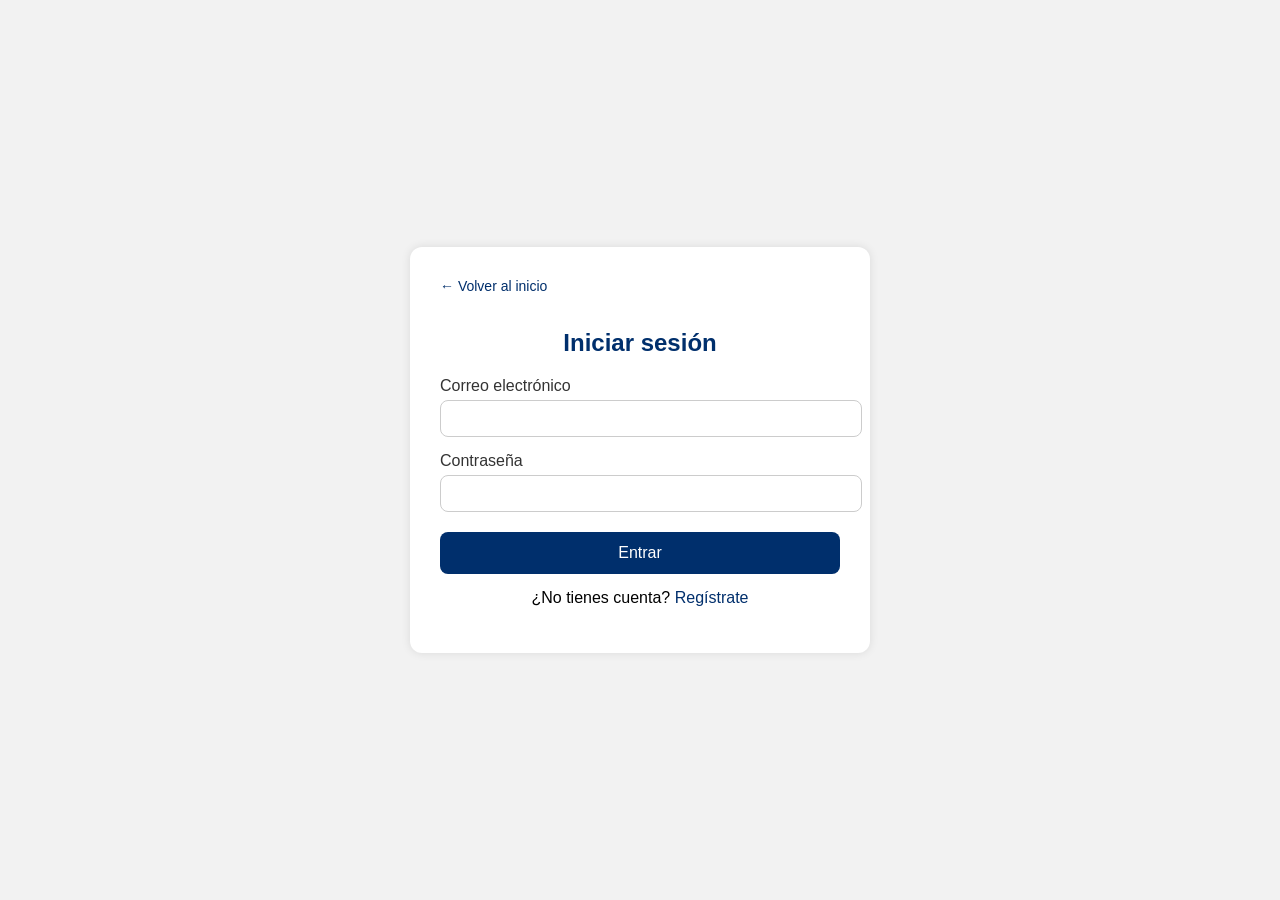
<file: login.html>
<!DOCTYPE html>
<html lang="es">
<head>
  <meta charset="UTF-8">
  <meta name="viewport" content="width=device-width, initial-scale=1.0">
  <title>Iniciar sesión - WorkiFive</title>
  <link rel="stylesheet" href="login.css">
</head>
<body>
  <div class="login-container">
    
    <a href="index.html" class="volver-btn">← Volver al inicio</a>

    <h2>Iniciar sesión</h2>
    <form action="#" method="POST">
      <label for="email">Correo electrónico</label>
      <input type="email" id="email" name="email" required>

      <label for="password">Contraseña</label>
      <input type="password" id="password" name="password" required>

      <button type="submit">Entrar</button>
      <p class="registro">¿No tienes cuenta? <a href="registro.html">Regístrate</a></p>
    </form>
  </div>
</body>
</html>
</file>
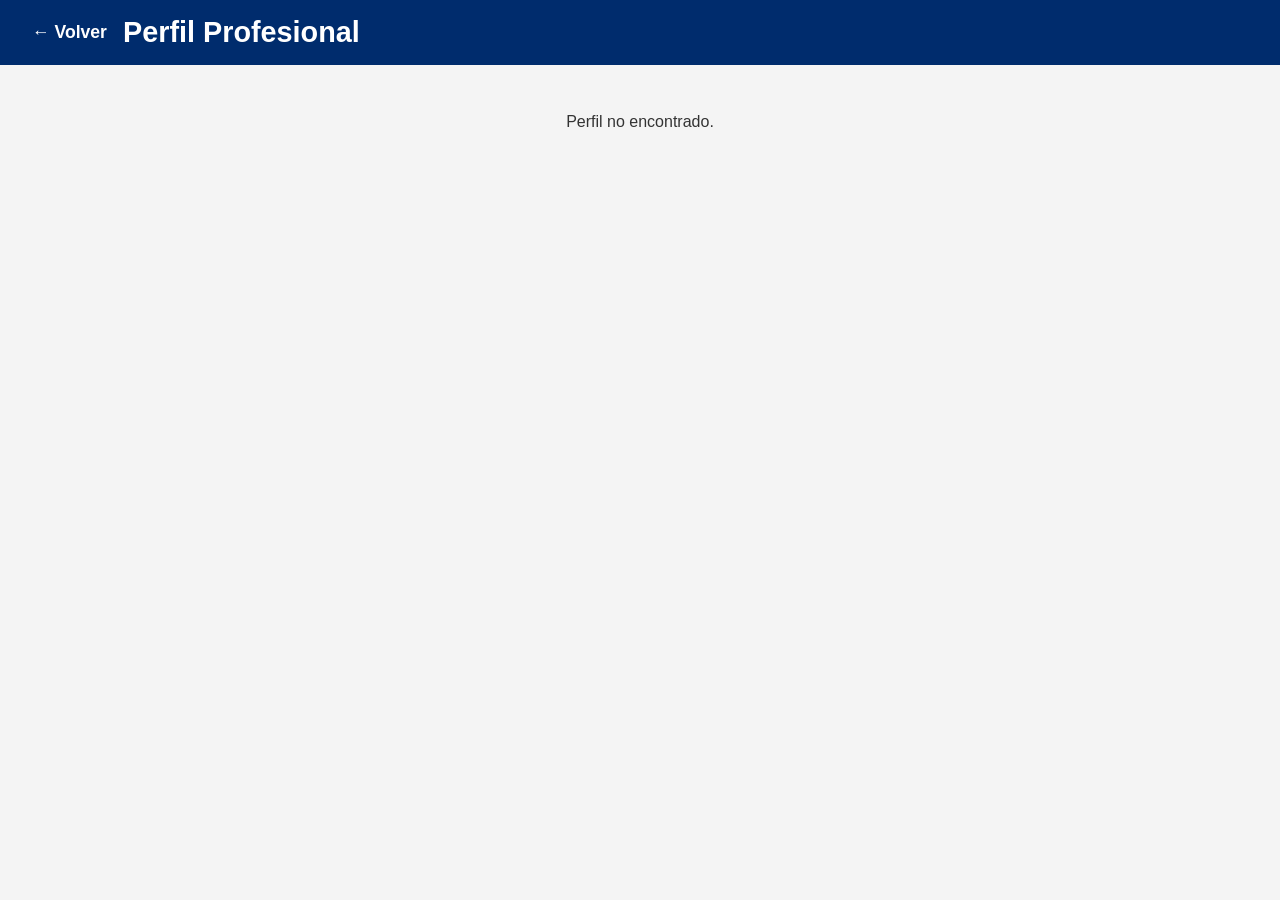
<file: perfil-publico.html>
<!DOCTYPE html>
<html lang="es">
<head>
  <meta charset="UTF-8" />
  <meta name="viewport" content="width=device-width, initial-scale=1.0"/>
  <title>Perfil Profesional</title>
  <link rel="stylesheet" href="perfil-publico.css" />
</head>
<body>
  <header>
    <a href="index.html">← Volver</a>
    <h1>Perfil Profesional</h1>
  </header>

  <main id="perfilContainer"></main>

  <script>
    const nombre = new URLSearchParams(window.location.search).get('nombre');
    const trabajos = JSON.parse(localStorage.getItem("trabajos") || "[]");
    const usuario = trabajos.find(t => t.nombre === nombre);

    if (usuario) {
      document.getElementById("perfilContainer").innerHTML = `
        <div class="perfil-box">
          <img src="${usuario.foto}" class="avatar-grande" alt="${usuario.nombre}">
          <h2>${usuario.nombre}</h2>
          <p><strong>Oficio:</strong> ${usuario.oficio}</p>
          <p><strong>Descripción:</strong> ${usuario.descripcion}</p>
          <p><strong>Ubicación:</strong> ${usuario.ubicacion}</p>
          <a href="${usuario.contacto}" target="_blank" class="btn-contactar">Contactar por WhatsApp</a>
        </div>
      `;
    } else {
      document.getElementById("perfilContainer").innerHTML = "<p>Perfil no encontrado.</p>";
    }
  </script>
</body>
</html>
</file>
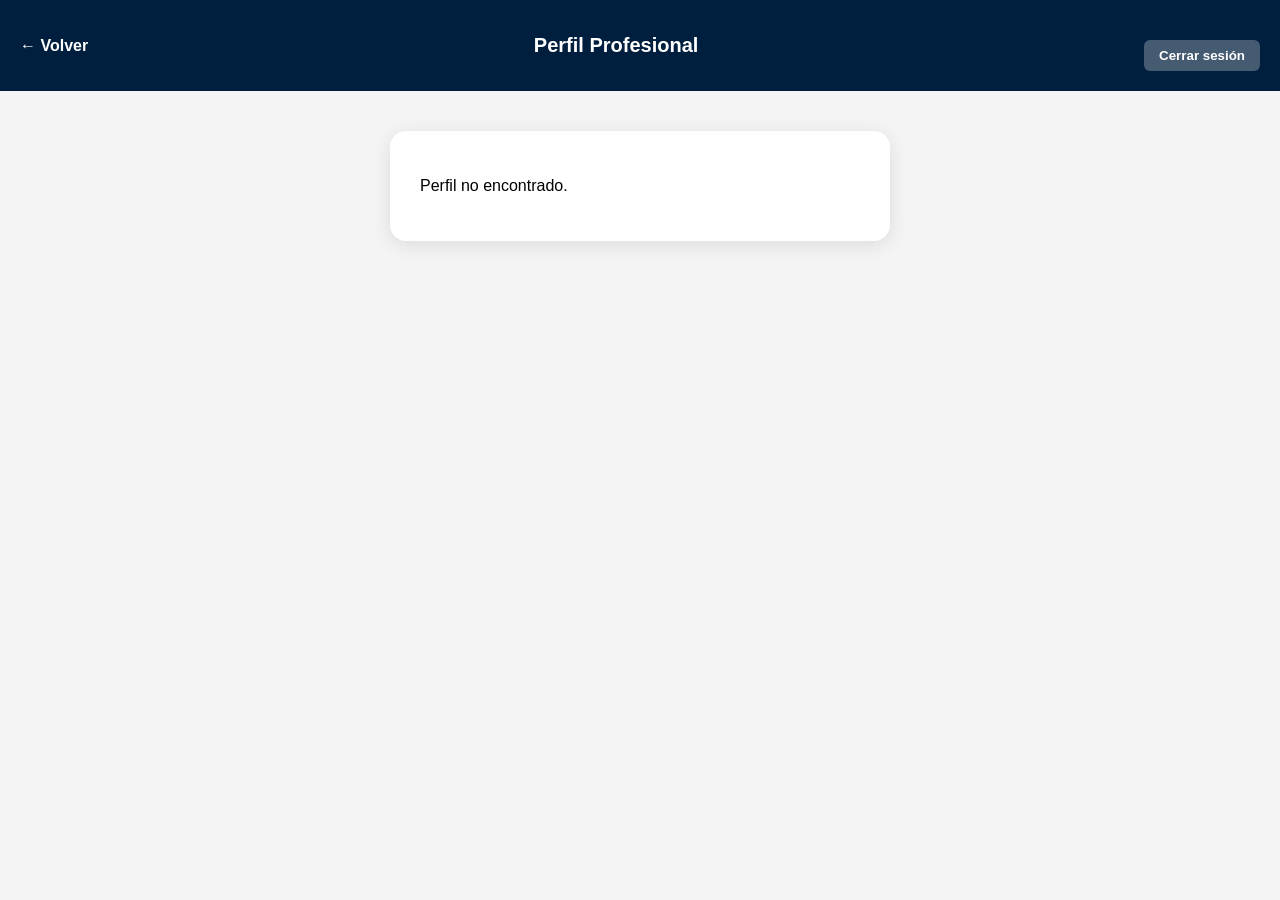
<file: perfil.html>
<!DOCTYPE html>
<html lang="es">
<head>
  <meta charset="UTF-8" />
  <meta name="viewport" content="width=device-width, initial-scale=1.0"/>
  <title>Perfil Profesional</title>
  <style>
    * {
      box-sizing: border-box;
    }

    body {
      font-family: 'Segoe UI', sans-serif;
      margin: 0;
      padding: 0;
      background: #f4f4f4;
    }

    header {
  background-color: #001f3f;
  color: white;
  padding: 20px;
  display: flex;
  align-items: center;
  justify-content: space-between;
  flex-wrap: wrap;
}

header a {
  color: white;
  text-decoration: none;
  font-weight: bold;
}

header h1 {
  flex-grow: 1;
  text-align: center;
  font-size: 20px;
  margin: 10px 0;
}

.logout-btn {
  background: #ffffff44;
  border: none;
  color: white;
  padding: 8px 15px;
  border-radius: 6px;
  cursor: pointer;
  font-weight: bold;
}

.logout-btn:hover {
  background: #ffffff66;
}


    main {
      display: flex;
      justify-content: center;
      margin-top: 40px;
    }

    .card {
      background: white;
      padding: 30px;
      width: 90%;
      max-width: 500px;
      box-shadow: 0 4px 20px rgba(0,0,0,0.1);
      border-radius: 16px;
    }

    h2 {
      text-align: center;
      margin-top: 0;
    }

    .info p {
      margin: 10px 0;
      font-size: 16px;
    }

    .info strong {
      color: #333;
    }

    button {
      background-color: #4CAF50;
      color: white;
      border: none;
      padding: 10px 15px;
      border-radius: 6px;
      cursor: pointer;
      margin-top: 20px;
    }

    button:hover {
      background-color: #45a049;
    }

    #trabajoFormContainer {
      margin-top: 20px;
    }

    input[type="text"], textarea {
      width: 100%;
      padding: 10px;
      margin-top: 10px;
      border: 1px solid #ccc;
      border-radius: 6px;
      resize: none;
    }

    .trabajo {
      background: #f9f9f9;
      padding: 15px;
      border-radius: 10px;
      margin-top: 15px;
      border: 1px solid #ddd;
    }

    .trabajo h3 {
      margin: 0 0 10px;
    }
  </style>
</head>
<body>

  <header>
    <a href="index.html">← Volver</a>
    <h1>Perfil Profesional</h1>
    <button class="logout-btn" onclick="cerrarSesion()">Cerrar sesión</button>
  </header>

  <main>
    <div class="card" id="perfilContainer">
      <!-- Contenido dinámico -->
    </div>
  </main>

  <script>
    const urlParams = new URLSearchParams(window.location.search);
    const nombre = urlParams.get('nombre');
    const usuario = JSON.parse(localStorage.getItem('usuario'));

    function cerrarSesion() {
      localStorage.removeItem('usuario');
      setTimeout(() => {
        window.location.href = 'index.html';
      }, 100); // pequeño retardo para asegurar que se borre
    }

    function mostrarFormularioTrabajo() {
      document.getElementById('trabajoFormContainer').style.display = 'block';
    }

    function publicarTrabajo() {
      const titulo = document.getElementById('trabajoTitulo').value;
      const descripcion = document.getElementById('trabajoDescripcion').value;

      if (titulo && descripcion) {
        const trabajos = JSON.parse(localStorage.getItem('trabajos') || '[]');
        trabajos.push({
          nombre: usuario.nombre,
          titulo,
          descripcion
        });

        localStorage.setItem('trabajos', JSON.stringify(trabajos));
        document.getElementById('trabajoTitulo').value = '';
        document.getElementById('trabajoDescripcion').value = '';
        document.getElementById('trabajoFormContainer').style.display = 'none';

        mostrarTrabajos(usuario.nombre);
      } else {
        alert('Por favor completa todos los campos');
      }
    }

    function mostrarTrabajos(nombre) {
      const trabajos = JSON.parse(localStorage.getItem('trabajos') || '[]');
      const contenedor = document.getElementById('trabajosContainer');
      contenedor.innerHTML = '';

      trabajos.filter(t => t.nombre === nombre).forEach(trabajo => {
        const div = document.createElement('div');
        div.className = 'trabajo';
        div.innerHTML = `
          <h3>${trabajo.titulo}</h3>
          <p>${trabajo.descripcion}</p>
        `;
        contenedor.appendChild(div);
      });
    }

    // Renderizar perfil
    if (usuario && usuario.nombre === nombre) {
      const contenedor = document.getElementById('perfilContainer');

      contenedor.innerHTML = `
        <h2>${usuario.nombre}</h2>
        <div class="info">
          <p><strong>Oficio:</strong> ${usuario.oficio}</p>
          <p><strong>Descripción:</strong> ${usuario.descripcion}</p>
          <p><strong>Ubicación:</strong> ${usuario.ubicacion}</p>
        </div>

        ${usuario.perfil === 'freelancer' ? `
          <button onclick="mostrarFormularioTrabajo()">Publicar trabajo</button>
          <div id="trabajoFormContainer" style="display:none;">
            <h3>Nuevo Trabajo</h3>
            <input type="text" id="trabajoTitulo" placeholder="Título del trabajo" required>
            <textarea id="trabajoDescripcion" placeholder="Descripción del trabajo" required></textarea>
            <button onclick="publicarTrabajo()">Publicar</button>
          </div>
          <h3 style="margin-top:30px;">Mis trabajos publicados</h3>
          <div id="trabajosContainer"></div>
        ` : ''}
      `;

      mostrarTrabajos(usuario.nombre);
    } else {
      document.getElementById('perfilContainer').innerHTML = "<p>Perfil no encontrado.</p>";
    }
  </script>
</body>
</html>
</file>
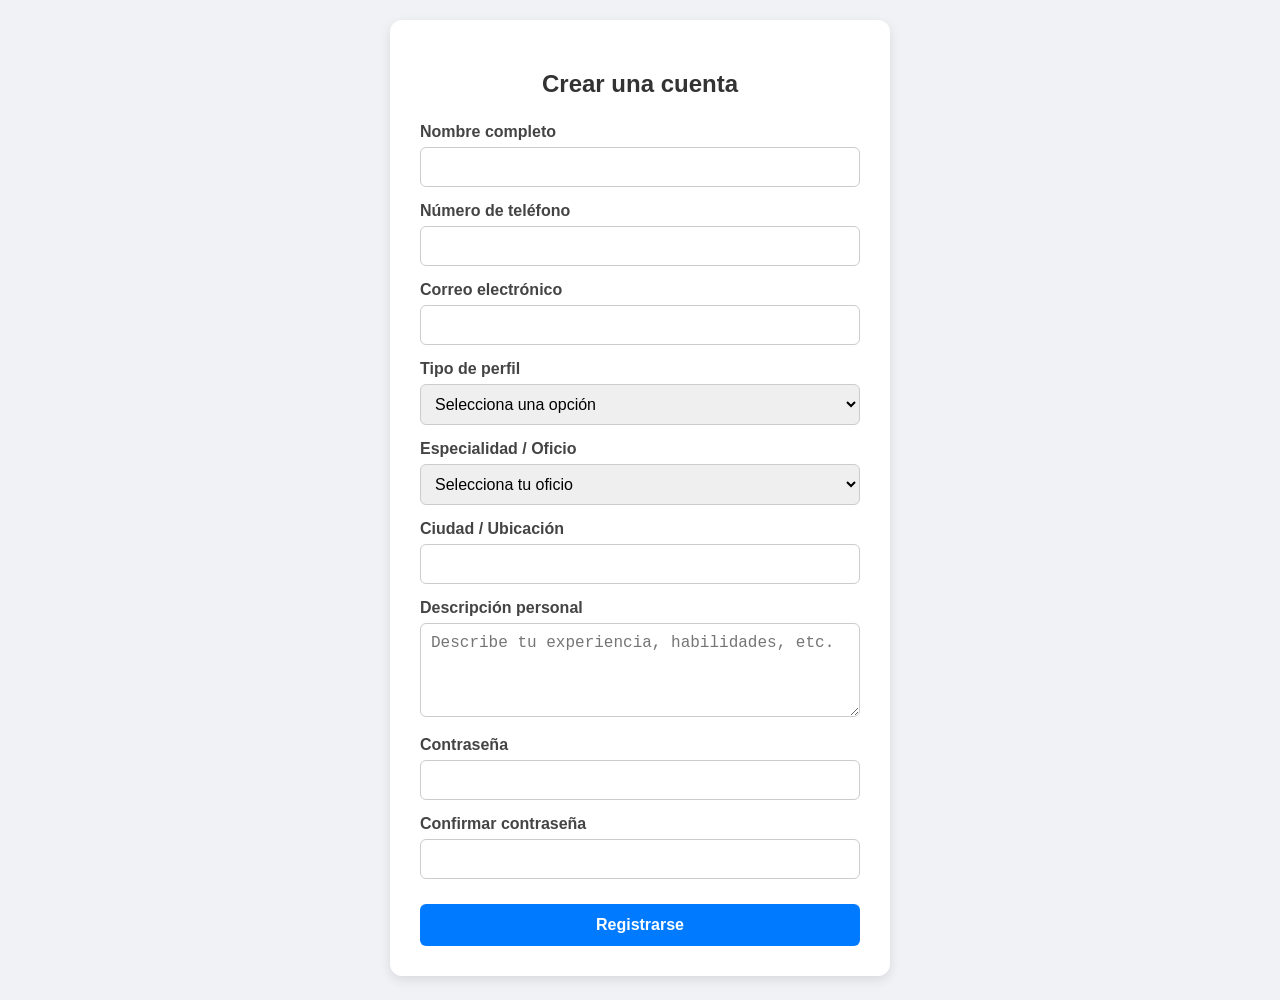
<file: registro.html>
<!DOCTYPE html>
<html lang="es">
<head>
  <meta charset="UTF-8">
  <meta name="viewport" content="width=device-width, initial-scale=1.0">
  <title>Registro - WorkiFive</title>
  <link rel="stylesheet" href="registro.css">
</head>
<body>
  <div class="form-container">
    <h2>Crear una cuenta</h2>
    <form id="registroForm" onsubmit="return validarFormulario()">
      <label for="nombre">Nombre completo</label>
      <input type="text" id="nombre" required>

      <label for="telefono">Número de teléfono</label>
      <input type="tel" id="telefono" required>

      <label for="email">Correo electrónico</label>
      <input type="email" id="email" required>

      <label for="perfil">Tipo de perfil</label>
      <select id="perfil" required>
        <option value="">Selecciona una opción</option>
        <option value="freelancer">Freelancer</option>
        <option value="contratista">Contratista</option>
      </select>

      <label for="oficio">Especialidad / Oficio</label>
      <select id="oficio" required onchange="mostrarCampoOtro()">
        <option value="">Selecciona tu oficio</option>
        <option value="electricista">Electricista</option>
        <option value="fontanero">Fontanero</option>
        <option value="jardinero">Jardinero</option>
        <option value="carpintero">Carpintero</option>
        <option value="pintor">Pintor</option>
        <option value="niñera">Niñera</option>
        <option value="limpieza">Limpieza</option>
        <option value="tecnico">Técnico en computación</option>
        <option value="otro">Otro</option>
      </select>

      <label for="otroOficio" id="otroOficioLabel" style="display: none;">Especifica tu oficio</label>
      <input type="text" id="otroOficio" placeholder="Escribe tu oficio" style="display: none;">

      <label for="ubicacion">Ciudad / Ubicación</label>
      <input type="text" id="ubicacion" required>

      <label for="descripcion">Descripción personal</label>
      <textarea id="descripcion" rows="4" placeholder="Describe tu experiencia, habilidades, etc." required></textarea>

      <label for="password">Contraseña</label>
      <input type="password" id="password" required>

      <label for="confirmarPassword">Confirmar contraseña</label>
      <input type="password" id="confirmarPassword" required>

      <button type="submit">Registrarse</button>
    </form>
  </div>

  <script src="registro.js"></script>
</body>
</html>
</file>
<file: login.css>
body {
    font-family: 'Segoe UI', sans-serif;
    background-color: #f2f2f2;
    display: flex;
    justify-content: center;
    align-items: center;
    height: 100vh;
    margin: 0;
  }
  
  .login-container {
    background-color: white;
    padding: 30px;
    border-radius: 12px;
    box-shadow: 0 0 10px rgba(0, 0, 0, 0.1);
    width: 90%;
    max-width: 400px;
  }
  
  h2 {
    text-align: center;
    color: #002f6c;
    margin-bottom: 20px;
  }
  
  label {
    display: block;
    margin-top: 15px;
    color: #333;
  }
  
  input[type="email"],
  input[type="password"] {
    width: 100%;
    padding: 10px;
    margin-top: 5px;
    border: 1px solid #ccc;
    border-radius: 8px;
  }
  
  button {
    width: 100%;
    padding: 12px;
    background-color: #002f6c;
    color: white;
    border: none;
    border-radius: 8px;
    margin-top: 20px;
    font-size: 16px;
    cursor: pointer;
  }
  
  button:hover {
    background-color: #014aad;
  }
  
  .registro {
    text-align: center;
    margin-top: 15px;
  }
  
  .registro a {
    color: #002f6c;
    text-decoration: none;
  }
  
  .volver-btn {
    display: inline-block;
    margin-bottom: 15px;
    color: #002f6c;
    text-decoration: none;
    font-size: 14px;
  }
  
  .volver-btn:hover {
    text-decoration: underline;
  }
</file>
<file: perfil-publico.css>
body {
    margin: 0;
    font-family: 'Segoe UI', Tahoma, Geneva, Verdana, sans-serif;
    background-color: #f4f4f4;
    color: #333;
  }
  
  /* Encabezado */
  header {
    background-color: #002c6d;
    color: #fff;
    padding: 1rem 2rem;
    display: flex;
    align-items: center;
    gap: 1rem;
  }
  
  header a {
    color: #fff;
    text-decoration: none;
    font-weight: bold;
    font-size: 1.1rem;
  }
  
  h1 {
    margin: 0;
    font-size: 1.8rem;
  }
  
  /* Contenedor principal */
  main {
    display: flex;
    justify-content: center;
    padding: 2rem 1rem;
  }
  
  /* Tarjeta de perfil */
  .perfil-box {
    background-color: #fff;
    padding: 2rem;
    border-radius: 20px;
    box-shadow: 0 4px 20px rgba(0, 0, 0, 0.1);
    max-width: 420px;
    width: 100%;
    text-align: center;
  }
  
  /* Imagen de perfil */
  .avatar-grande {
    width: 130px;
    height: 130px;
    object-fit: cover;
    border-radius: 50%;
    margin-bottom: 1rem;
    border: 4px solid #007f5f;
  }
  
  /* Nombre */
  .perfil-box h2 {
    font-size: 1.6rem;
    margin-bottom: 0.5rem;
    color: #1a1a1a;
  }
  
  /* Info del perfil */
  .perfil-box p {
    font-size: 1rem;
    margin: 0.4rem 0;
  }
  
  .perfil-box p strong {
    color: #555;
  }
  
  /* Botón de WhatsApp */
  .btn-contactar {
    display: inline-block;
    margin-top: 1.5rem;
    padding: 0.8rem 1.5rem;
    background-color: #25d366;
    color: white;
    text-decoration: none;
    font-weight: bold;
    border-radius: 10px;
    transition: background-color 0.3s ease;
  }
  
  .btn-contactar:hover {
    background-color: #1ebe5b;
  }
  
  /* Responsive para móviles */
  @media (max-width: 480px) {
    .perfil-box {
      padding: 1.5rem 1rem;
    }
  
    header {
      flex-direction: column;
      align-items: flex-start;
    }
  
    h1 {
      font-size: 1.5rem;
    }
  }
</file>
<file: registro.css>
body {
    font-family: 'Segoe UI', sans-serif;
    background-color: #f0f2f5;
    margin: 0;
    padding: 20px;
    display: flex;
    justify-content: center;
    align-items: flex-start;
    min-height: 100vh;
  }
  
  .form-container {
    background-color: white;
    padding: 30px;
    border-radius: 12px;
    box-shadow: 0 4px 12px rgba(0,0,0,0.1);
    width: 100%;
    max-width: 500px;
    box-sizing: border-box;
  }
  
  h2 {
    text-align: center;
    margin-bottom: 25px;
    color: #333;
  }
  
  form label {
    display: block;
    margin-top: 15px;
    font-weight: bold;
    color: #444;
  }
  
  form input, form select, form textarea {
    width: 100%;
    padding: 10px;
    margin-top: 6px;
    border-radius: 6px;
    border: 1px solid #ccc;
    box-sizing: border-box;
    font-size: 16px;
  }
  
  button {
    margin-top: 25px;
    width: 100%;
    padding: 12px;
    background-color: #007bff;
    color: white;
    font-weight: bold;
    border: none;
    border-radius: 6px;
    font-size: 16px;
    cursor: pointer;
  }
  
  button:hover {
    background-color: #0056b3;
  }
</file>
